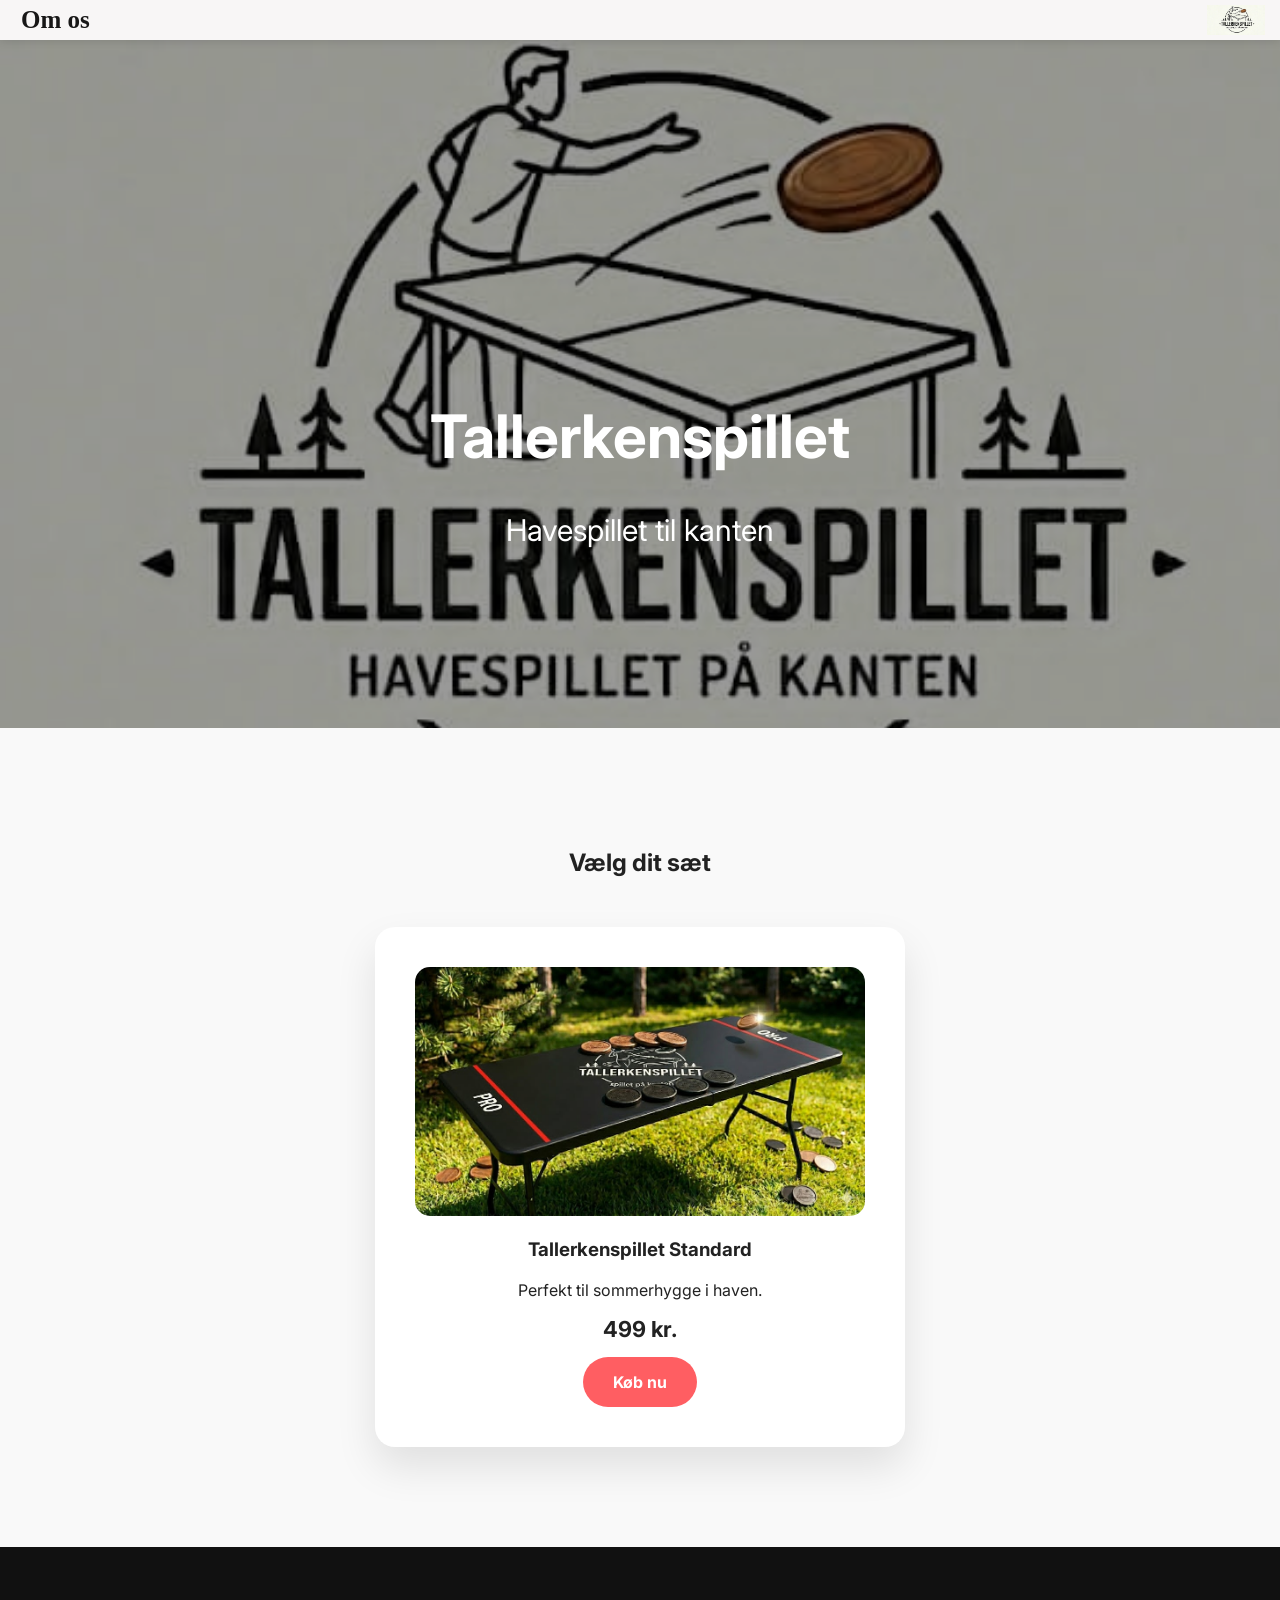
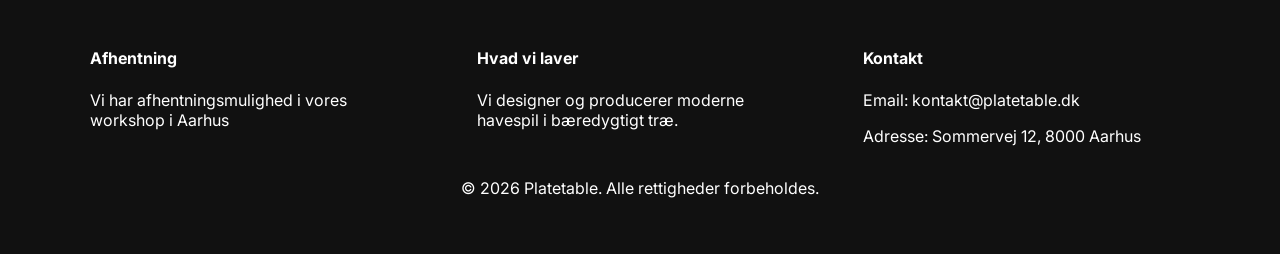
<file: Index.html>
<!DOCTYPE html>
<html lang="da">
<head>
    <meta charset="UTF-8">
    <title>Tallerkenspillet – Havespillet til kanten</title>
    <link href="https://fonts.googleapis.com/css2?family=Playfair+Display:wght@600;700&family=Inter:wght@300;400;600&display=swap" rel="stylesheet">
    <link rel="stylesheet" href="style.css">
</head>
<body>

<!-- HEADER -->
<header class="site-header">
  <nav>
    <button id="about-btn">Om os</button>
    <img src="logo.png" alt="Firma Logo" class="logo">
  </nav>
</header>

<!-- MODAL: Om os -->
<div id="about-modal" class="modal-hidden">
  <div class="modal-content">
    <span id="close-modal">&times;</span>
    <h2>Om os</h2>
    <p>Tallerkenspillet er skabt af to venner med passion for sommer, konkurrence og kvalitet.</p>
  </div>
</div>

<!-- HERO -->
<header class="hero">
    <div class="hero-content">
        <h1>Tallerkenspillet</h1>
        <p>Havespillet til kanten</p>
    </div>
</header>

<!-- PRODUKTER -->
<section class="products fade-in">
    <h2>Vælg dit sæt</h2>

    <div class="product-grid">
        <div class="product-card">
            <img src="Havespil.Png" alt="Standard sæt">
            <h3>Tallerkenspillet Standard</h3>
            <p>Perfekt til sommerhygge i haven.</p>
            <span class="price">499 kr.</span>
            <a href="checkout.html?product=standard" class="btn">Køb nu</a>
        </div>
    </div>
</section>

<!-- FOOTER -->
<footer>
    <div class="footer-container">
        <div>
            <h4>Afhentning</h4>
            <p>Vi har afhentningsmulighed i vores workshop i Aarhus</p>
        </div>

        <div>
            <h4>Hvad vi laver</h4>
            <p>Vi designer og producerer moderne havespil i bæredygtigt træ.</p>
        </div>

        <div>
            <h4>Kontakt</h4>
            <p>Email: kontakt@platetable.dk</p>
            <p>Adresse: Sommervej 12, 8000 Aarhus</p>
        </div>
    </div>

    <p class="copyright">© 2026 Platetable. Alle rettigheder forbeholdes.</p>
</footer>

<!-- FADE-IN SCRIPT -->
<script>
const faders = document.querySelectorAll('.fade-in');
const appearOptions = { threshold: 0.2 };
const appearOnScroll = new IntersectionObserver(function(entries, observer) {
    entries.forEach(entry => {
        if (!entry.isIntersecting) return;
        entry.target.classList.add('visible');
        observer.unobserve(entry.target);
    });
}, appearOptions);
faders.forEach(fader => {
    appearOnScroll.observe(fader);
});
</script>

<!-- MODAL SCRIPT -->
<script>
const aboutBtn = document.getElementById('about-btn');
const modal = document.getElementById('about-modal');
const closeModal = document.getElementById('close-modal');

aboutBtn.addEventListener('click', () => { modal.style.display = 'flex'; });
closeModal.addEventListener('click', () => { modal.style.display = 'none'; });
window.addEventListener('click', (e) => { if (e.target === modal) modal.style.display = 'none'; });
</script>

</body>
</html>
</file>
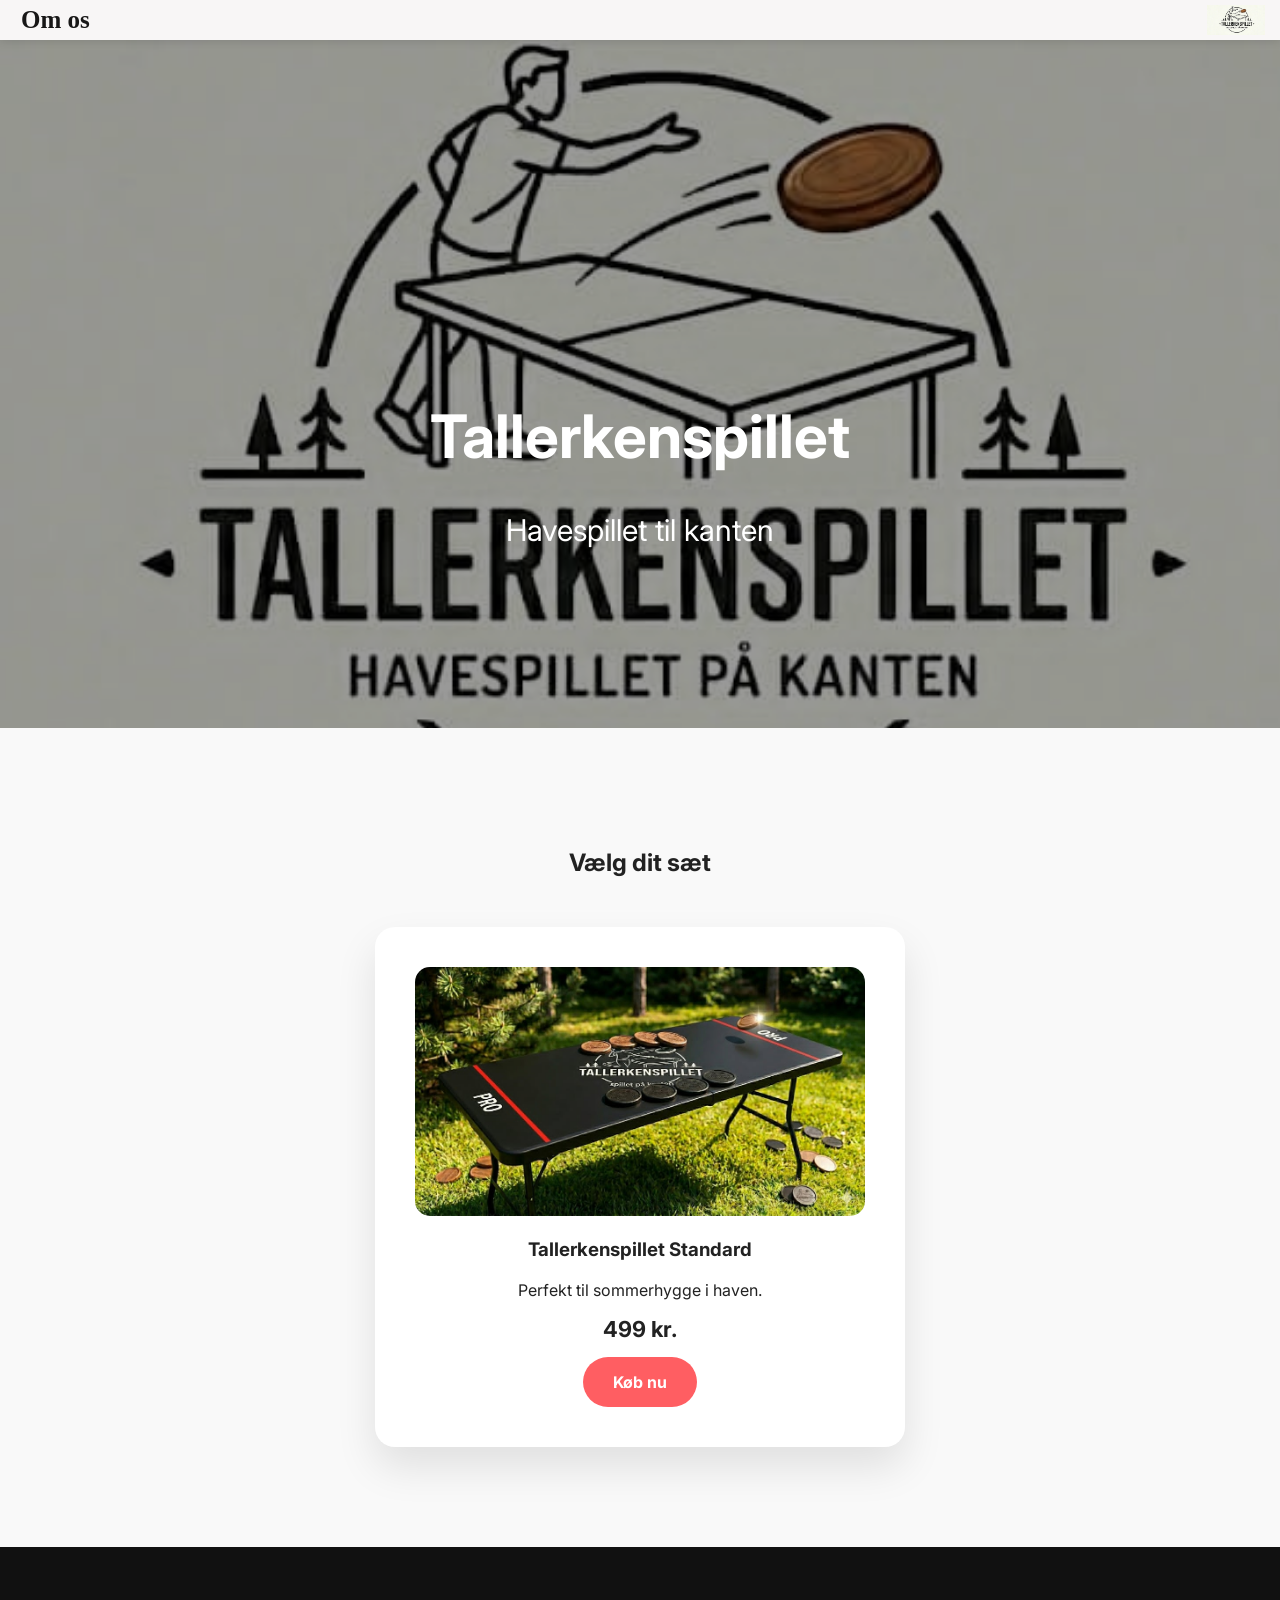
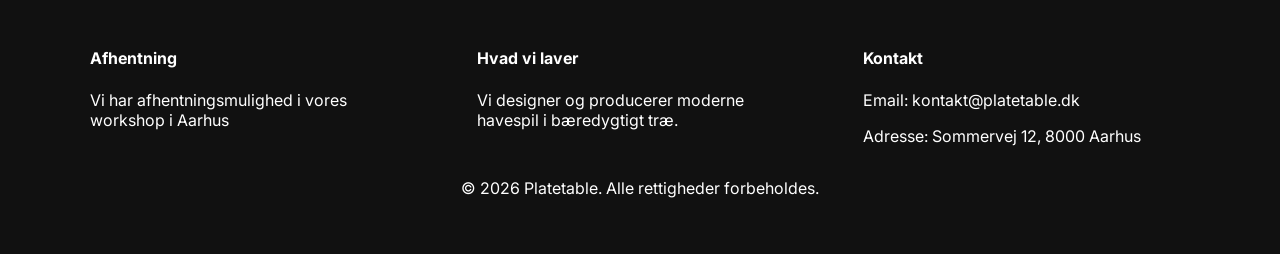
<file: index.html>
<!DOCTYPE html>
<html lang="da">
<head>
    <meta charset="UTF-8">
    <title>Tallerkenspillet – Havespillet til kanten</title>
    <link href="https://fonts.googleapis.com/css2?family=Playfair+Display:wght@600;700&family=Inter:wght@300;400;600&display=swap" rel="stylesheet">
    <link rel="stylesheet" href="style.css">
</head>
<body>

<!-- HEADER -->
<header class="site-header">
  <nav>
    <button id="about-btn">Om os</button>
    <img src="logo1.png" alt="Firma Logo" class="logo">
  </nav>
</header>

<!-- MODAL: Om os -->
<div id="about-modal" class="modal-hidden">
  <div class="modal-content">
    <span id="close-modal">&times;</span>
    <h2>Om os</h2>
    <p>Tallerkenspillet er skabt af to venner med passion for sommer, konkurrence og kvalitet.</p>
  </div>
</div>

<!-- HERO -->
<header class="hero">
    <div class="hero-content">
        <h1>Tallerkenspillet</h1>
        <p>Havespillet til kanten</p>
    </div>
</header>

<!-- PRODUKTER -->
<section class="products fade-in">
    <h2>Vælg dit sæt</h2>

    <div class="product-grid">
        <div class="product-card">
            <img src="havespil.png" alt="Standard sæt">
            <h3>Tallerkenspillet Standard</h3>
            <p>Perfekt til sommerhygge i haven.</p>
            <span class="price">499 kr.</span>
            <a href="checkout.html?product=standard" class="btn">Køb nu</a>
        </div>
    </div>
</section>

<!-- FOOTER -->
<footer>
    <div class="footer-container">
        <div>
            <h4>Afhentning</h4>
            <p>Vi har afhentningsmulighed i vores workshop i Aarhus</p>
        </div>

        <div>
            <h4>Hvad vi laver</h4>
            <p>Vi designer og producerer moderne havespil i bæredygtigt træ.</p>
        </div>

        <div>
            <h4>Kontakt</h4>
            <p>Email: kontakt@platetable.dk</p>
            <p>Adresse: Sommervej 12, 8000 Aarhus</p>
        </div>
    </div>

    <p class="copyright">© 2026 Platetable. Alle rettigheder forbeholdes.</p>
</footer>

<!-- FADE-IN SCRIPT -->
<script>
const faders = document.querySelectorAll('.fade-in');
const appearOptions = { threshold: 0.2 };
const appearOnScroll = new IntersectionObserver(function(entries, observer) {
    entries.forEach(entry => {
        if (!entry.isIntersecting) return;
        entry.target.classList.add('visible');
        observer.unobserve(entry.target);
    });
}, appearOptions);
faders.forEach(fader => {
    appearOnScroll.observe(fader);
});
</script>

<!-- MODAL SCRIPT -->
<script>
const aboutBtn = document.getElementById('about-btn');
const modal = document.getElementById('about-modal');
const closeModal = document.getElementById('close-modal');

aboutBtn.addEventListener('click', () => { modal.style.display = 'flex'; });
closeModal.addEventListener('click', () => { modal.style.display = 'none'; });
window.addEventListener('click', (e) => { if (e.target === modal) modal.style.display = 'none'; });
</script>

</body>

</html>
</file>
<file: style.css>
/* GENERELT */
body {
    margin: 0;
    font-family: 'Inter', sans-serif;
    text-align: center;
    background-color: #f9f9f9;
    color: #222;
}
html { scroll-behavior: smooth; }

/* HEADER */
.site-header nav {
    display: flex;
    justify-content: space-between;
    align-items: center;
    padding: 5px 15px;
    background: #f8f6f6;
    box-shadow: 0 2px 8px rgba(0,0,0,0.1);
    position: sticky;
    top: 0;
    z-index: 1000;
}
.site-header .logo { height: 30px; cursor: pointer; }
#about-btn {
    background: none;
    border: none;
    color: #181717;
    font-weight: bold;
    font-size: 25px;
    cursor: pointer;
    font-family: 'Times New Roman', Times, serif;
}

/* MODAL */
.modal-hidden {
    display: none;
    position: fixed;
    top: 0; left: 0;
    width: 100vw;
    height: 100vh;
    background: rgba(0,0,0,0.5);
    justify-content: center;
    align-items: center;
    z-index: 9999;
}
.modal-content {
    background: white;
    padding: 30px;
    max-width: 400px;
    border-radius: 12px;
    box-shadow: 0 10px 30px rgba(0,0,0,0.3);
    position: relative;
}
#close-modal {
    position: absolute;
    top: 10px;
    right: 15px;
    font-size: 28px;
    cursor: pointer;
    color: #999;
}

/* HERO */
.hero {
    background-image: url(logo1.png);
    background-size: cover;
    background-position: center 125%;
    background-attachment: fixed;
    color: white;
    padding: 320px 20px 100px 20px;
    position: relative;
    font-size: 30px;
    padding-bottom: 150px;;
}
.hero::before {
    content: "";
    position: absolute;
    top: 0; left: 0;
    width: 100%; height: 100%;
    background: rgba(0,0,0,0.4);
}
.hero-content { position: relative; z-index: 1; }

/* PRODUKTER */
.products { padding: 100px 20px; }
.product-grid {
    display: flex; justify-content: center;
    gap: 40px; flex-wrap: wrap; margin-top: 50px;
}
.product-card {
    width: 450px;
    padding: 40px;
    border-radius: 20px;
    box-shadow: 0 20px 40px rgba(0,0,0,0.1);
    transition: 0.3s;
    background: white;
    cursor: pointer;
}
.product-card img {
    width: 100%;
    height: auto;
    border-radius: 15px;
}
.product-card:hover { background-color: #ff5e62; color: white; }
.product-card:hover .btn { background: white; color: #ff5e62; }
.price { display: block; font-size: 22px; font-weight: bold; margin: 15px 0; }

/* KØB NU KNAP */
.btn {
    display: inline-block;
    padding: 15px 30px;
    border-radius: 50px;
    background: #ff5e62;
    color: white;
    font-weight: bold;
    text-decoration: none;
    transition: 0.3s;
}
.btn:hover { background: white; color: #ff5e62; }

/* FADE IN */
.fade-in { opacity: 0; transform: translateY(40px); transition: all 1s ease; }
.fade-in.visible { opacity: 1; transform: translateY(0); }

/* FOOTER */
footer {
    background: #111;
    color: white;
    padding: 80px 20px 40px;
}
.footer-container {
    display: grid; grid-template-columns: repeat(3, 1fr);
    gap: 60px; max-width: 1100px; margin: auto; text-align: left;
}

/* ===== CHECKOUT HEADER ===== */
.checkout-header {
    background: #f3f3f3; /* lysere grå */
    padding: 22px 40px;
    display: flex;
    align-items: center;
    justify-content: center;
    position: relative;
}

.company-name {
    font-weight: 600;
    font-size: 18px;
    letter-spacing: 1px;
}

.checkout-logo {
    height: 55px;
    position: absolute;
    right: 40px;
}


/* ===== BAGGRUND ===== */
.checkout-wrapper {
    display: flex;
    justify-content: center;
    gap: 80px;
    padding: 100px 20px;
    min-height: 100vh;

    background-image: url("havespil.png");
    background-size: contain;      /* hele billedet vises */
    background-position: center bottom;
    background-repeat: no-repeat;  /* undgår gentagelse */
    background-attachment: scroll; /* lad billedet rulle med */
}

/* mørk overlay så teksten kan læses */
.checkout-wrapper::before {
    content: "";
    position: fixed;
    inset: 0;
    background: rgba(0,0,0,0.55);
    z-index: 0;
}

.checkout-left,
.checkout-right {
    position: relative;
    z-index: 1;
}


/* ===== BOKSE ===== */
.checkout-left,
.checkout-right {
    background: white;
    padding: 45px;
    border-radius: 20px;
    box-shadow: 0 30px 60px rgba(0,0,0,0.2);

    height: fit-content; /* vigtig: stopper dem fra at være for lange */
}

/* venstre */
.checkout-left {
    width: 420px;
}

/* højre */
.checkout-right {
    width: 420px;
    height:520px;
}

/* Gør overskrifter i checkout ens */
.checkout-left h2,
.checkout-right h3 {
    font-size: 24px;   /* sæt den ønskede størrelse */
    font-weight: 600;  /* gør dem lige fede */
    margin-bottom: 25px; /* afstand til indhold */
}

/* ===== FORM ===== */
.checkout-form {
    display: flex;
    flex-direction: column;
    gap: 18px;
}

.checkout-form input {
    padding: 16px;
    border-radius: 12px;
    border: 1px solid #ddd;
    font-size: 15px;
}

.checkout-form input:focus {
    border: 1px solid #111;
    outline: none;
}

/* ===== OVERSKRIFTER ===== */
.checkout-title {
    font-size: 24px;    /* sæt den størrelse du vil have */
    font-weight: 600;   /* ens vægt */
    margin-bottom: 25px; /* ens margin */
}


/* ===== BETALINGSKNAP ===== */
.pay-btn {
    margin-top: 25px;
    padding: 16px;
    border-radius: 50px;
    background: black;
    color: white;
    font-weight: 600;
    border: none;
    cursor: pointer;
    transition: 0.3s;
}

.pay-btn:hover {
    background: #ff5e62;
}


/* ===== PRODUKT OPSUMMERING ===== */
.product-summary {
    display: flex;
    gap: 20px;
    align-items: center;
}

.product-image {
    width: 95px;
    border-radius: 12px;
}

.product-name {
    font-weight: 600;
}

.product-price {
    opacity: 0.7;
}

.divider {
    height: 1px;
    background: #eee;
    margin: 25px 0;
}

.price-row, .total-row {
    display: flex;
    justify-content: space-between;
    margin-bottom: 12px;
}

.total-row {
    font-weight: 700;
    font-size: 18px;
}


/* ===== TRUST ===== */
.trust {
    margin-top: 30px;
    font-size: 14px;
    opacity: 0.7;
    line-height: 1.8;
}


/* ===== RESPONSIVE ===== */
@media(max-width: 900px) {
    .checkout-wrapper {
        flex-direction: column;
        align-items: center;
    }

}
</file>
